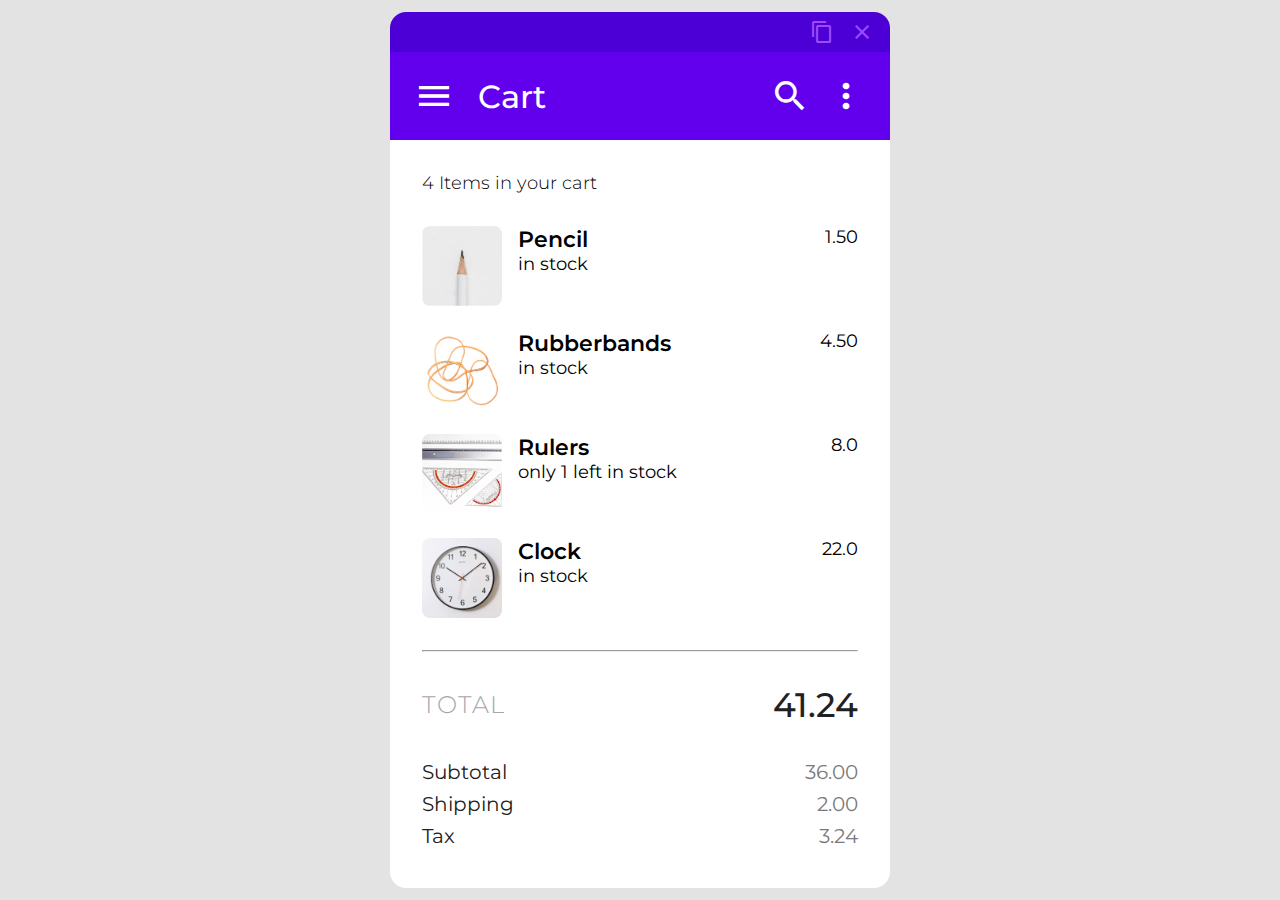
<file: index.html>
<!DOCTYPE html>
<html lang="en">
  <head>
    <meta charset="UTF-8" />
    <meta name="viewport" content="width=device-width, initial-scale=1.0" />
    <title>Platzi Master - 🏆 Challenge CSS 07</title>
    <link rel="stylesheet" type="text/css" href="styles.css" />
    <link
      rel="icon"
      type="image/png"
      href="assets/master-icon.png"
      sizes="32x32"
    />
    <link
      href="https://fonts.googleapis.com/css2?family=Montserrat:wght@400;700;900&display=swap"
      rel="stylesheet"
    />
    <link
      href="https://fonts.googleapis.com/icon?family=Material+Icons"
      rel="stylesheet"
    />
  </head>
  <body>
    <main>
      <header class="top-bar">
        <i class="material-icons">minimize</i>
        <i class="material-icons">content_copy</i>
        <i class="material-icons">close</i>
      </header>
      <nav class="header">
        <div class="header__info">
          <i class="material-icons">menu</i>
          <h2>Cart</h2>
        </div>
        <div class="header__content">
          <i class="material-icons">search</i>
          <i class="material-icons">more_vert</i>
        </div>
      </nav>
      <section class="content">
        <h6>4 Items in your cart</h6>
        <div class="product">
          <div class="product__info">
            <img src="./assets/pencil.png" alt="Pencil" />
            <span>
              <h3>Pencil</h3>
              <h5>in stock</h5>
            </span>
          </div>
          <h4>1.50</h4>
        </div>
        <div class="product">
          <div class="product__info">
            <img src="./assets/rubberband.png" alt="Rubberbands" />
            <span>
              <h3>Rubberbands</h3>
              <h5>in stock</h5>
            </span>
          </div>
          <h4>4.50</h4>
        </div>
        <div class="product">
          <div class="product__info">
            <img src="./assets/ruler.png" alt="Rulers" />
            <span>
              <h3>Rulers</h3>
              <h5>only 1 left in stock</h5>
            </span>
          </div>
          <h4>8.0</h4>
        </div>
        <div class="product">
          <div class="product__info">
            <img src="./assets/clock.png" alt="Clock" />
            <span>
              <h3>Clock</h3>
              <h5>in stock</h5>
            </span>
          </div>
          <h4>22.0</h4>
        </div>
        <hr />
        <div class="money">
          <div class="money__total">
            <h3>Total</h3>
            <h1>41.24</h1>
          </div>
          <div class="money__subtotal">
            <h4>Subtotal</h4>
            <h5>36.00</h5>
          </div>
          <div class="money__subtotal">
            <h4>Shipping</h4>
            <h5>2.00</h5>
          </div>
          <div class="money__subtotal">
            <h4>Tax</h4>
            <h5>3.24</h5>
          </div>
        </div>
      </section>
    </main>
  </body>
</html>
</file>
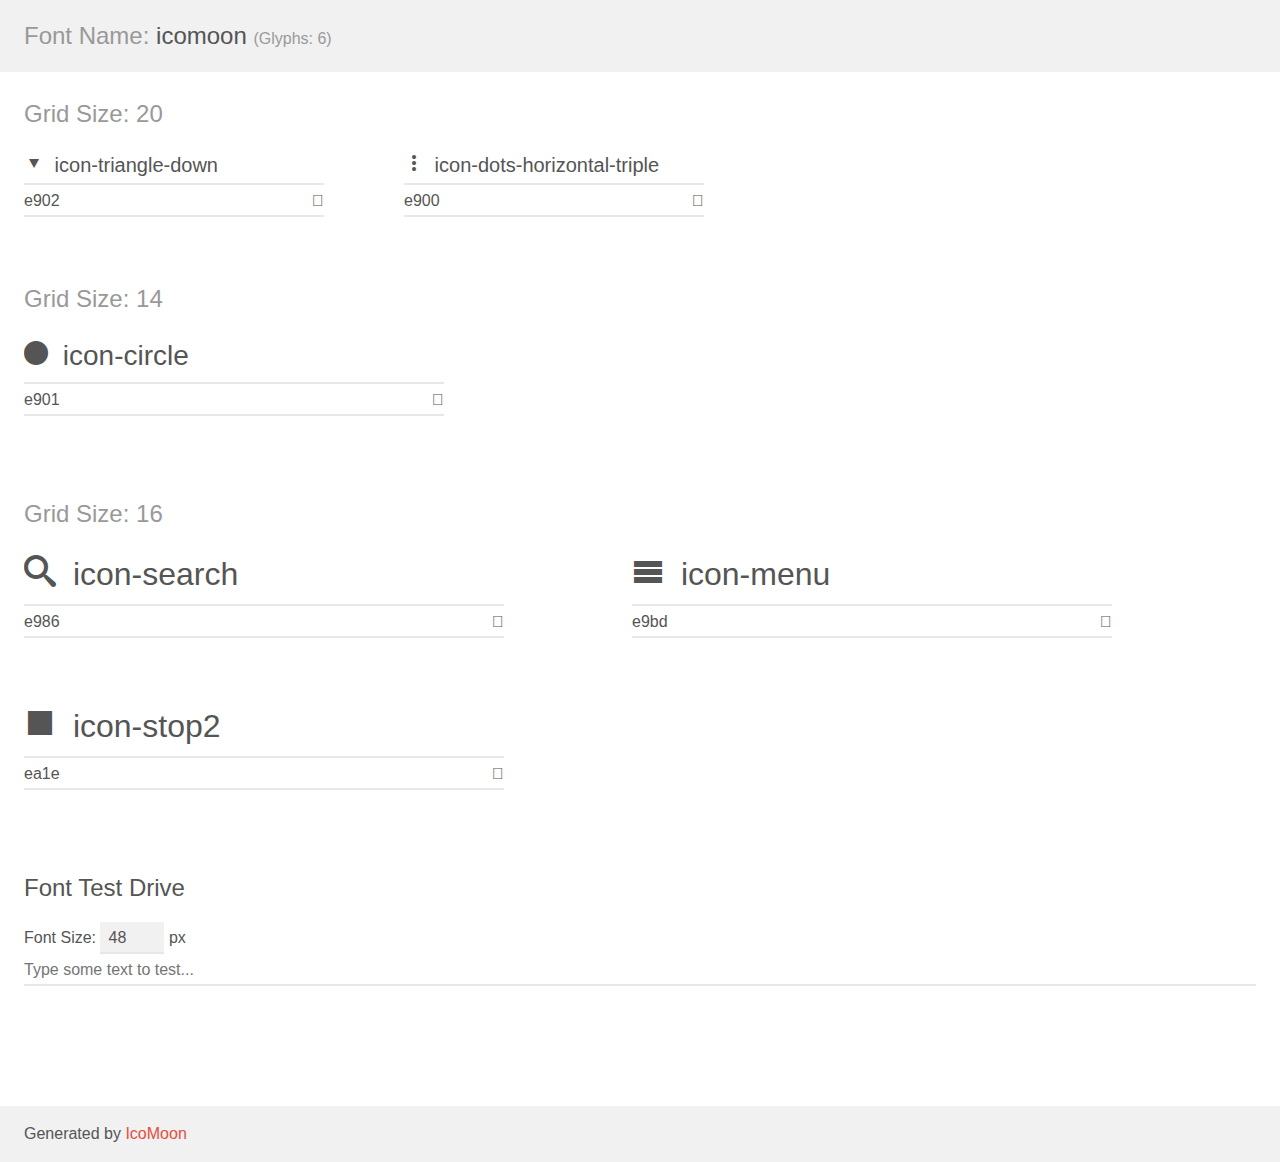
<file: icomoon/demo.html>
<!doctype html>
<html>
<head>
    <meta charset="utf-8">
    <title>IcoMoon Demo</title>
    <meta name="description" content="An Icon Font Generated By IcoMoon.io">
    <meta name="viewport" content="width=device-width, initial-scale=1">
    <link rel="stylesheet" href="demo-files/demo.css">
    <link rel="stylesheet" href="style.css"></head>
<body>
    <div class="bgc1 clearfix">
        <h1 class="mhmm mvm"><span class="fgc1">Font Name:</span> icomoon <small class="fgc1">(Glyphs:&nbsp;6)</small></h1>
    </div>
    <div class="clearfix mhl ptl">
        <h1 class="mvm mtn fgc1">Grid Size: 20</h1>
        <div class="glyph fs1">
            <div class="clearfix bshadow0 pbs">
                <span class="icon-triangle-down"></span>
                <span class="mls"> icon-triangle-down</span>
            </div>
            <fieldset class="fs0 size1of1 clearfix hidden-false">
                <input type="text" readonly value="e902" class="unit size1of2" />
                <input type="text" maxlength="1" readonly value="&#xe902;" class="unitRight size1of2 talign-right" />
            </fieldset>
            <div class="fs0 bshadow0 clearfix hidden-true">
                <span class="unit pvs fgc1">liga: </span>
                <input type="text" readonly value="" class="liga unitRight" />
            </div>
        </div>
        <div class="glyph fs1">
            <div class="clearfix bshadow0 pbs">
                <span class="icon-dots-horizontal-triple"></span>
                <span class="mls"> icon-dots-horizontal-triple</span>
            </div>
            <fieldset class="fs0 size1of1 clearfix hidden-false">
                <input type="text" readonly value="e900" class="unit size1of2" />
                <input type="text" maxlength="1" readonly value="&#xe900;" class="unitRight size1of2 talign-right" />
            </fieldset>
            <div class="fs0 bshadow0 clearfix hidden-true">
                <span class="unit pvs fgc1">liga: </span>
                <input type="text" readonly value="" class="liga unitRight" />
            </div>
        </div>
    </div>
    <div class="clearfix mhl ptl">
        <h1 class="mvm mtn fgc1">Grid Size: 14</h1>
        <div class="glyph fs2">
            <div class="clearfix bshadow0 pbs">
                <span class="icon-circle"></span>
                <span class="mls"> icon-circle</span>
            </div>
            <fieldset class="fs0 size1of1 clearfix hidden-false">
                <input type="text" readonly value="e901" class="unit size1of2" />
                <input type="text" maxlength="1" readonly value="&#xe901;" class="unitRight size1of2 talign-right" />
            </fieldset>
            <div class="fs0 bshadow0 clearfix hidden-true">
                <span class="unit pvs fgc1">liga: </span>
                <input type="text" readonly value="" class="liga unitRight" />
            </div>
        </div>
    </div>
    <div class="clearfix mhl ptl">
        <h1 class="mvm mtn fgc1">Grid Size: 16</h1>
        <div class="glyph fs3">
            <div class="clearfix bshadow0 pbs">
                <span class="icon-search"></span>
                <span class="mls"> icon-search</span>
            </div>
            <fieldset class="fs0 size1of1 clearfix hidden-false">
                <input type="text" readonly value="e986" class="unit size1of2" />
                <input type="text" maxlength="1" readonly value="&#xe986;" class="unitRight size1of2 talign-right" />
            </fieldset>
            <div class="fs0 bshadow0 clearfix hidden-true">
                <span class="unit pvs fgc1">liga: </span>
                <input type="text" readonly value="search, magnifier" class="liga unitRight" />
            </div>
        </div>
        <div class="glyph fs3">
            <div class="clearfix bshadow0 pbs">
                <span class="icon-menu"></span>
                <span class="mls"> icon-menu</span>
            </div>
            <fieldset class="fs0 size1of1 clearfix hidden-false">
                <input type="text" readonly value="e9bd" class="unit size1of2" />
                <input type="text" maxlength="1" readonly value="&#xe9bd;" class="unitRight size1of2 talign-right" />
            </fieldset>
            <div class="fs0 bshadow0 clearfix hidden-true">
                <span class="unit pvs fgc1">liga: </span>
                <input type="text" readonly value="menu, list3" class="liga unitRight" />
            </div>
        </div>
        <div class="glyph fs3">
            <div class="clearfix bshadow0 pbs">
                <span class="icon-stop2"></span>
                <span class="mls"> icon-stop2</span>
            </div>
            <fieldset class="fs0 size1of1 clearfix hidden-false">
                <input type="text" readonly value="ea1e" class="unit size1of2" />
                <input type="text" maxlength="1" readonly value="&#xea1e;" class="unitRight size1of2 talign-right" />
            </fieldset>
            <div class="fs0 bshadow0 clearfix hidden-true">
                <span class="unit pvs fgc1">liga: </span>
                <input type="text" readonly value="stop2, player10" class="liga unitRight" />
            </div>
        </div>
    </div>

    <!--[if gt IE 8]><!-->
    <div class="mhl clearfix mbl">
        <h1>Font Test Drive</h1>
        <label>
            Font Size: <input id="fontSize" type="number" class="textbox0 mbm"
            min="8" value="48" />
            px
        </label>
        <input id="testText" type="text" class="phl size1of1 mvl"
        placeholder="Type some text to test..." value=""/>
        <div id="testDrive" class="icon-" style="font-family: icomoon">&nbsp;
        </div>
    </div>
    <!--<![endif]-->
    <div class="bgc1 clearfix">
        <p class="mhl">Generated by <a href="https://icomoon.io/app">IcoMoon</a></p>
    </div>

    <script src="demo-files/demo.js"></script>
</body>
</html>
</file>
<file: styles.css>
:root {
  --color-purple: #4c00d5;
  --color-pink: #9e4bff;
  --color-purple-light: #6200ee;
  --color-white: #ffffff;
  --color-black: #212121;
  --color-gray: #7a7a7a;
  --color-gray-light: #a6a6a6;
  --color-gray-lightest: #e3e3e3;
}

* {
  margin: 0;
  padding: 0;
}

body {
  width: 100vw;
  height: 100vh;
  display: flex;
  justify-content: center;
  align-items: center;
  background-color: var(--color-gray-lightest);
  font-family: "Montserrat", sans-serif;
}

main {
  width: 500px;
  background-color: transparent;
}

.top-bar {
  height: 24px;
  padding: 8px;
  z-index: 0;
  display: flex;
  justify-content: flex-end;
  border-radius: 16px 16px 0 0;
  background-color: var(--color-purple);
}

.top-bar i {
  margin: 0 8px;
  color: var(--color-pink);
}

.header {
  padding: 24px;
  z-index: 2;
  display: flex;
  justify-content: space-between;
  align-items: center;
  background-color: var(--color-purple-light);
}

.header__info {
  display: flex;
  align-items: center;
  color: var(--color-white);
}

.header__info h2 {
  margin-left: 24px;
  font-size: 32px;
  font-weight: 500;
}

.header__info i {
  font-size: 40px;
  color: var(--color-white);
}

.header__content {
  display: flex;
  align-items: center;
}

.header__content i {
  margin-left: 16px;
  font-size: 40px;
  color: var(--color-white);
}

.content {
  padding: 32px;
  background-color: var(--color-white);
  border-radius: 0 0 16px 16px;
}

.content h6 {
  margin-bottom: 32px;
  font-size: 18px;
  font-weight: 300;
}

.product {
  margin: 24px 0;
  display: flex;
  justify-content: space-between;
  align-items: top;
}

.product h4 {
  font-size: 18px;
  font-weight: 400;
}

.product__info {
  display: flex;
}

.product__info img {
  margin: 0 16px 0 0;
  width: 80px;
  border-radius: 8px;
}

.product__info h3 {
  font-size: 22px;
  font-weight: 600;
}

.product__info h5 {
  font-size: 18px;
  font-weight: 400;
}

hr {
  margin: 32px 0;
}

.money__total {
  margin-bottom: 34px;
  display: flex;
  justify-content: space-between;
  align-items: center;
}

.money__total h3 {
  font-size: 24px;
  font-weight: 300;
  text-transform: uppercase;
  letter-spacing: 1px;
  color: var(--color-gray-light);
}

.money__total h1 {
  font-size: 34px;
  font-weight: 500;
  color: var(--color-black);
}

.money__subtotal {
  margin: 8px 0;
  display: flex;
  justify-content: space-between;
  align-items: center;
}

.money__subtotal h4 {
  font-size: 20px;
  font-weight: 400;
  color: var(--color-black);
}

.money__subtotal h5 {
  font-size: 20px;
  font-weight: 400;
  color: var(--color-gray);
}
</file>
<file: icomoon/demo-files/demo.css>
body {
  padding: 0;
  margin: 0;
  font-family: sans-serif;
  font-size: 1em;
  line-height: 1.5;
  color: #555;
  background: #fff;
}
h1 {
  font-size: 1.5em;
  font-weight: normal;
}
small {
  font-size: .66666667em;
}
a {
  color: #e74c3c;
  text-decoration: none;
}
a:hover, a:focus {
  box-shadow: 0 1px #e74c3c;
}
.bshadow0, input {
  box-shadow: inset 0 -2px #e7e7e7;
}
input:hover {
  box-shadow: inset 0 -2px #ccc;
}
input, fieldset {
  font-family: sans-serif;
  font-size: 1em;
  margin: 0;
  padding: 0;
  border: 0;
}
input {
  color: inherit;
  line-height: 1.5;
  height: 1.5em;
  padding: .25em 0;
}
input:focus {
  outline: none;
  box-shadow: inset 0 -2px #449fdb;
}
.glyph {
  font-size: 16px;
  width: 15em;
  padding-bottom: 1em;
  margin-right: 4em;
  margin-bottom: 1em;
  float: left;
  overflow: hidden;
}
.liga {
  width: 80%;
  width: calc(100% - 2.5em);
}
.talign-right {
  text-align: right;
}
.talign-center {
  text-align: center;
}
.bgc1 {
  background: #f1f1f1;
}
.fgc1 {
  color: #999;
}
.fgc0 {
  color: #000;
}
p {
  margin-top: 1em;
  margin-bottom: 1em;
}
.mvm {
  margin-top: .75em;
  margin-bottom: .75em;
}
.mtn {
  margin-top: 0;
}
.mtl, .mal {
  margin-top: 1.5em;
}
.mbl, .mal {
  margin-bottom: 1.5em;
}
.mal, .mhl {
  margin-left: 1.5em;
  margin-right: 1.5em;
}
.mhmm {
  margin-left: 1em;
  margin-right: 1em;
}
.mls {
  margin-left: .25em;
}
.ptl {
  padding-top: 1.5em;
}
.pbs, .pvs {
  padding-bottom: .25em;
}
.pvs, .pts {
  padding-top: .25em;
}
.unit {
  float: left;
}
.unitRight {
  float: right;
}
.size1of2 {
  width: 50%;
}
.size1of1 {
  width: 100%;
}
.clearfix:before, .clearfix:after {
  content: " ";
  display: table;
}
.clearfix:after {
  clear: both;
}
.hidden-true {
  display: none;
}
.textbox0 {
  width: 3em;
  background: #f1f1f1;
  padding: .25em .5em;
  line-height: 1.5;
  height: 1.5em;
}
#testDrive {
  display: block;
  padding-top: 24px;
  line-height: 1.5;
}
.fs0 {
  font-size: 16px;
}
.fs1 {
  font-size: 20px;
}
.fs2 {
  font-size: 28px;
}
.fs3 {
  font-size: 32px;
}
</file>
<file: icomoon/style.css>
@font-face {
  font-family: 'icomoon';
  src:  url('fonts/icomoon.eot?paxfu2');
  src:  url('fonts/icomoon.eot?paxfu2#iefix') format('embedded-opentype'),
    url('fonts/icomoon.ttf?paxfu2') format('truetype'),
    url('fonts/icomoon.woff?paxfu2') format('woff'),
    url('fonts/icomoon.svg?paxfu2#icomoon') format('svg');
  font-weight: normal;
  font-style: normal;
  font-display: block;
}

[class^="icon-"], [class*=" icon-"] {
  /* use !important to prevent issues with browser extensions that change fonts */
  font-family: 'icomoon' !important;
  speak: never;
  font-style: normal;
  font-weight: normal;
  font-variant: normal;
  text-transform: none;
  line-height: 1;

  /* Better Font Rendering =========== */
  -webkit-font-smoothing: antialiased;
  -moz-osx-font-smoothing: grayscale;
}

.icon-triangle-down:before {
  content: "\e902";
}
.icon-dots-horizontal-triple:before {
  content: "\e900";
}
.icon-circle:before {
  content: "\e901";
}
.icon-search:before {
  content: "\e986";
}
.icon-menu:before {
  content: "\e9bd";
}
.icon-stop2:before {
  content: "\ea1e";
}
</file>
